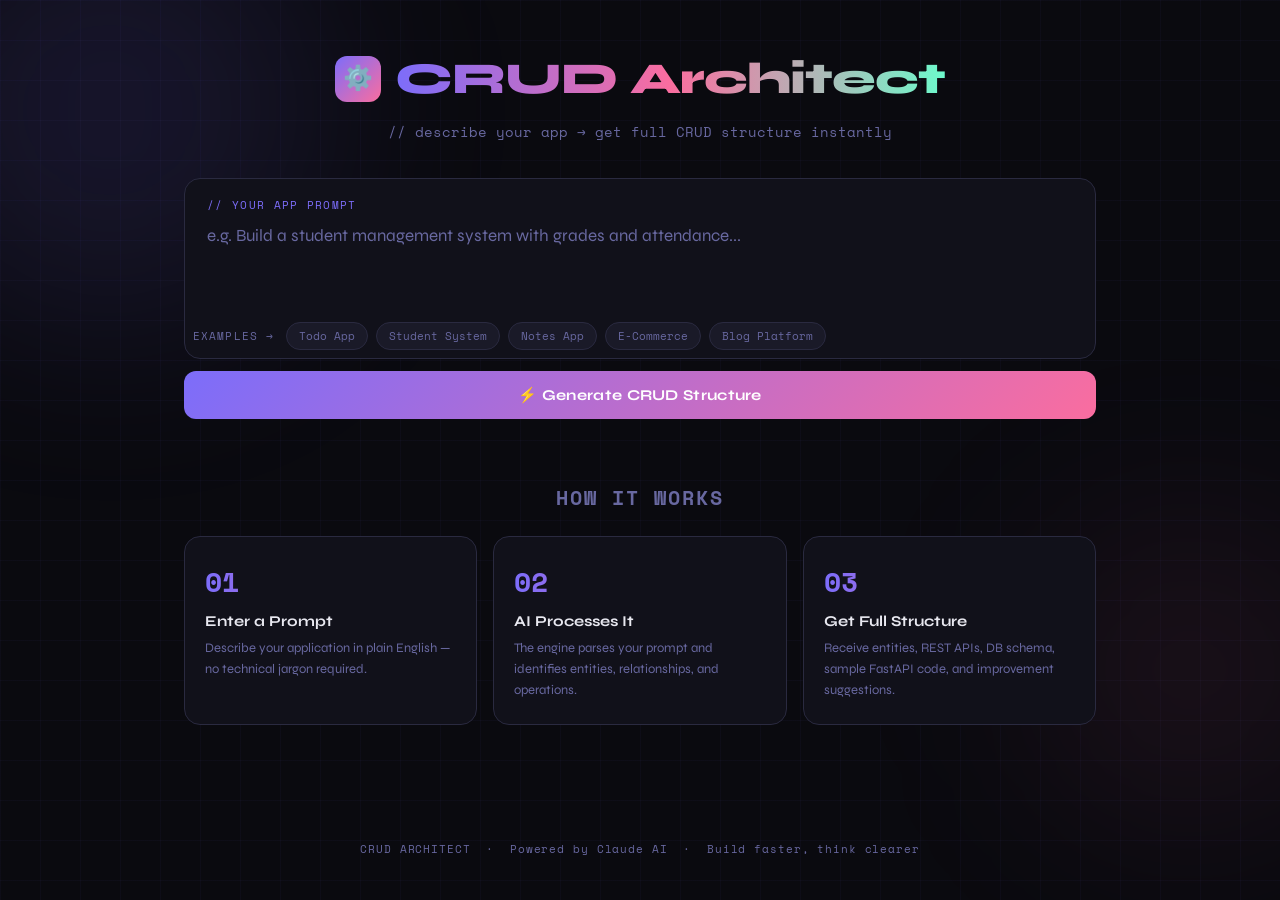
<file: frontend/index.html>
<!DOCTYPE html>
<html lang="en">
<head>
  <meta charset="UTF-8" />
  <meta name="viewport" content="width=device-width, initial-scale=1.0"/>
  <title>CRUD Architect — AI App Generator</title>
  <link rel="stylesheet" href="style.css" />
  <link href="https://fonts.googleapis.com/css2?family=Space+Mono:wght@400;700&family=Syne:wght@400;600;800&display=swap" rel="stylesheet"/>
</head>
<body>

  <div class="blob blob-1"></div>
  <div class="blob blob-2"></div>

  <div class="container">

    <header>
      <div class="logo-row">
        <div class="logo-icon">⚙️</div>
        <h1>CRUD Architect</h1>
      </div>
      <p class="tagline">// describe your app → get full CRUD structure instantly</p>
    </header>

    <section class="prompt-section">

      <div class="input-wrapper">
        <div class="input-label">// Your App Prompt</div>
        <textarea
          id="promptInput"
          rows="3"
          placeholder="e.g. Build a student management system with grades and attendance..."
        ></textarea>

        <div class="btn-row">
          <span class="examples-label">EXAMPLES →</span>
          <div class="examples">
            <button class="chip" onclick="setPrompt('Create a todo app')">Todo App</button>
            <button class="chip" onclick="setPrompt('Build a student management system')">Student System</button>
            <button class="chip" onclick="setPrompt('Create a notes app with tagging')">Notes App</button>
            <button class="chip" onclick="setPrompt('Build an e-commerce product catalog')">E-Commerce</button>
            <button class="chip" onclick="setPrompt('Create a blog platform with comments')">Blog Platform</button>
          </div>
        </div>
      </div>

      <button class="generate-btn" id="generateBtn" onclick="handleGenerate()">
        ⚡ Generate CRUD Structure
      </button>

      <div class="loading-bar" id="loadingBar"></div>
      <div class="loading-msg" id="loadingMsg">🤖 AI is architecting your application...</div>
      <div class="error-box" id="errorBox"></div>

    </section>

    <!-- HOW IT WORKS -->
    <section class="how-section">
      <h2 class="how-title">How It Works</h2>
      <div class="steps-grid">
        <div class="step-card">
          <div class="step-num">01</div>
          <div class="step-label">Enter a Prompt</div>
          <p class="step-desc">Describe your application in plain English — no technical jargon required.</p>
        </div>
        <div class="step-card">
          <div class="step-num">02</div>
          <div class="step-label">AI Processes It</div>
          <p class="step-desc">The engine parses your prompt and identifies entities, relationships, and operations.</p>
        </div>
        <div class="step-card">
          <div class="step-num">03</div>
          <div class="step-label">Get Full Structure</div>
          <p class="step-desc">Receive entities, REST APIs, DB schema, sample FastAPI code, and improvement suggestions.</p>
        </div>
      </div>
    </section>

  </div>

  <footer>
    CRUD ARCHITECT &nbsp;·&nbsp; Powered by Claude AI &nbsp;·&nbsp; Build faster, think clearer
  </footer>

  <script src="script.js"></script>

</body>
</html>
</file>
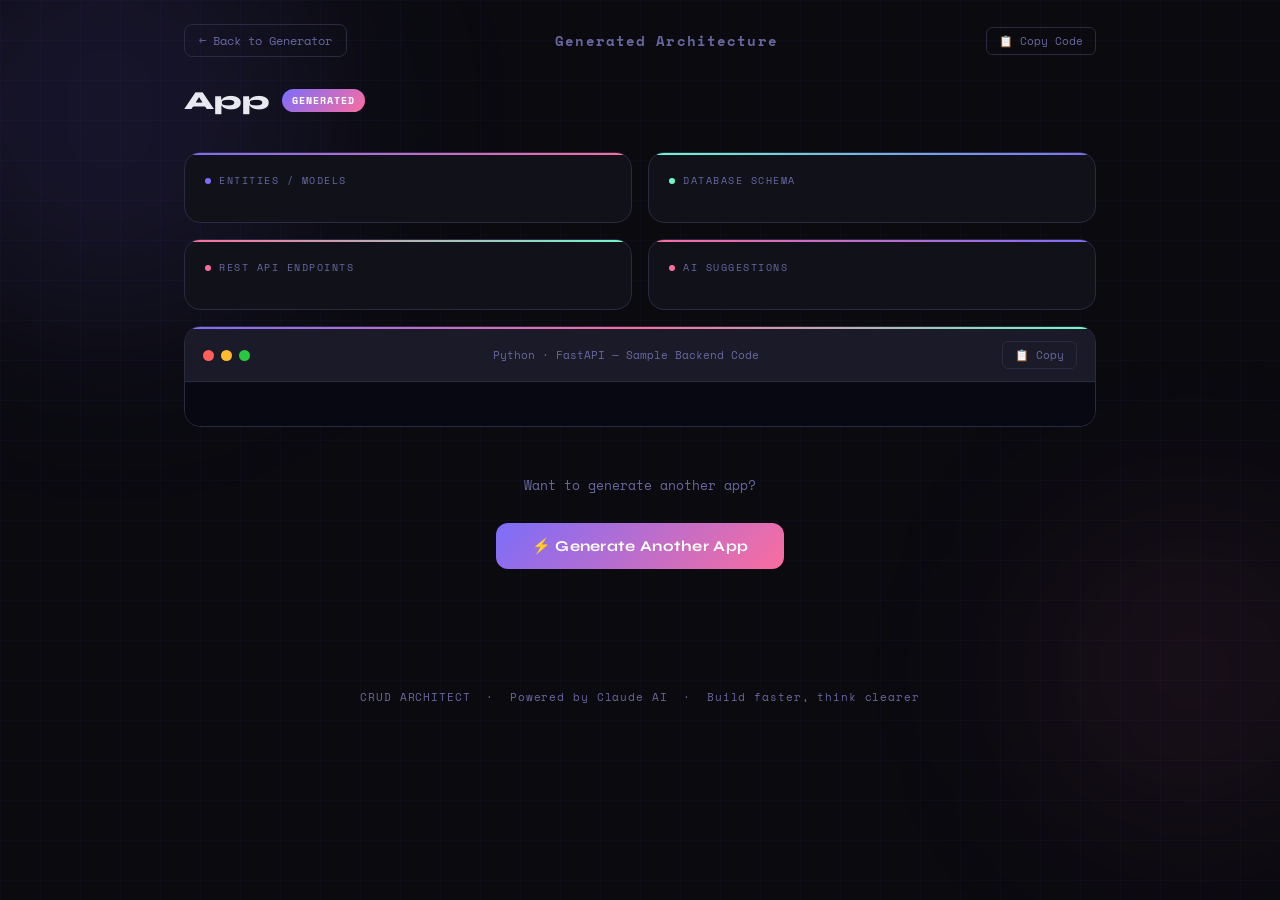
<file: frontend/result.html>
<!DOCTYPE html>
<html lang="en">
<head>
  <meta charset="UTF-8" />
  <meta name="viewport" content="width=device-width, initial-scale=1.0"/>
  <title>CRUD Architect — Generated Output</title>
  <link rel="stylesheet" href="style.css" />
  <link href="https://fonts.googleapis.com/css2?family=Space+Mono:wght@400;700&family=Syne:wght@400;600;800&display=swap" rel="stylesheet"/>
</head>
<body>

  <div class="blob blob-1"></div>
  <div class="blob blob-2"></div>

  <div class="container">

    <!-- Top nav bar -->
    <nav class="result-nav">
      <a href="index.html" class="back-btn">← Back to Generator</a>
      <div class="nav-title">Generated Architecture</div>
      <button class="copy-btn" id="copyAllBtn" onclick="copyAllCode()">📋 Copy Code</button>
    </nav>

    <!-- App name + stats -->
    <div class="output-header">
      <div class="output-title">
        <span id="appName">App</span>
        <span class="app-badge" id="appBadge">GENERATED</span>
      </div>
      <p class="output-prompt" id="outputPrompt"></p>
    </div>

    <div class="stats-row" id="statsRow"></div>

    <!-- Cards grid -->
    <div class="cards-grid">

      <!-- Entities -->
      <div class="card entities">
        <div class="card-label"><span class="dot"></span>Entities / Models</div>
        <div id="entitiesOut"></div>
      </div>

      <!-- DB Schema -->
      <div class="card database">
        <div class="card-label"><span class="dot"></span>Database Schema</div>
        <div class="db-schema" id="dbOut"></div>
      </div>

      <!-- API Endpoints -->
      <div class="card apis">
        <div class="card-label"><span class="dot"></span>REST API Endpoints</div>
        <div id="apisOut"></div>
      </div>

      <!-- AI Suggestions -->
      <div class="card suggestions">
        <div class="card-label"><span class="dot"></span>AI Suggestions</div>
        <div id="suggestionsOut"></div>
      </div>

    </div>

    <!-- Sample Code -->
    <div class="code-card">
      <div class="code-header">
        <div class="code-dots">
          <div class="code-dot"></div>
          <div class="code-dot"></div>
          <div class="code-dot"></div>
        </div>
        <span class="code-lang">Python · FastAPI — Sample Backend Code</span>
        <button class="copy-btn" id="copyBtn" onclick="copyCode()">📋 Copy</button>
      </div>
      <pre id="codeOut"></pre>
    </div>

    <!-- New prompt CTA -->
    <div class="cta-row">
      <p class="cta-text">Want to generate another app?</p>
      <a href="index.html" class="generate-btn" style="display:inline-block;text-align:center;text-decoration:none;width:auto;padding:14px 36px;">
        ⚡ Generate Another App
      </a>
    </div>

  </div>

  <footer>
    CRUD ARCHITECT &nbsp;·&nbsp; Powered by Claude AI &nbsp;·&nbsp; Build faster, think clearer
  </footer>

  <script src="script.js"></script>
  <script>
    // Load result data from sessionStorage on page load
    window.addEventListener('DOMContentLoaded', loadResult);
  </script>

</body>
</html>
</file>
<file: frontend/style.css>
/* ============================================================
   CRUD ARCHITECT — style.css
   Shared styles for index.html and result.html
   ============================================================ */

/* ── Variables ─────────────────────────────────────────────── */
:root {
  --bg:       #0a0a0f;
  --surface:  #11111a;
  --surface2: #1a1a28;
  --border:   #2a2a40;
  --accent:   #7c6dfa;
  --accent2:  #fa6d9f;
  --accent3:  #6dfacc;
  --text:     #e8e8f0;
  --muted:    #6868a0;
  --code-bg:  #080812;

  --font-display: 'Syne', sans-serif;
  --font-mono:    'Space Mono', monospace;

  --radius-sm:  8px;
  --radius-md: 12px;
  --radius-lg: 16px;
}

/* ── Reset ─────────────────────────────────────────────────── */
*, *::before, *::after {
  box-sizing: border-box;
  margin: 0;
  padding: 0;
}

html { scroll-behavior: smooth; }

body {
  background: var(--bg);
  color: var(--text);
  font-family: var(--font-display);
  min-height: 100vh;
  overflow-x: hidden;
}

/* ── Animated grid background ──────────────────────────────── */
body::before {
  content: '';
  position: fixed;
  inset: 0;
  background-image:
    linear-gradient(rgba(124,109,250,0.04) 1px, transparent 1px),
    linear-gradient(90deg, rgba(124,109,250,0.04) 1px, transparent 1px);
  background-size: 40px 40px;
  pointer-events: none;
  z-index: 0;
}

/* ── Glow blobs ────────────────────────────────────────────── */
.blob {
  position: fixed;
  border-radius: 50%;
  filter: blur(100px);
  pointer-events: none;
  z-index: 0;
  animation: blobFloat 8s ease-in-out infinite alternate;
}
.blob-1 {
  width: 420px; height: 420px;
  background: rgba(124,109,250,0.12);
  top: -100px; left: -100px;
}
.blob-2 {
  width: 300px; height: 300px;
  background: rgba(250,109,159,0.08);
  bottom: 80px; right: -60px;
  animation-delay: -4s;
}

@keyframes blobFloat {
  from { transform: translate(0, 0) scale(1); }
  to   { transform: translate(20px, 30px) scale(1.05); }
}

/* ── Layout ────────────────────────────────────────────────── */
.container {
  position: relative;
  z-index: 1;
  max-width: 960px;
  margin: 0 auto;
  padding: 0 24px 80px;
}

/* ── Header ────────────────────────────────────────────────── */
header {
  padding: 52px 0 36px;
  text-align: center;
  animation: fadeDown 0.7s ease both;
}

.logo-row {
  display: flex;
  align-items: center;
  justify-content: center;
  gap: 14px;
  margin-bottom: 16px;
}

.logo-icon {
  width: 46px; height: 46px;
  background: linear-gradient(135deg, var(--accent), var(--accent2));
  border-radius: 12px;
  display: flex;
  align-items: center;
  justify-content: center;
  font-size: 24px;
  flex-shrink: 0;
}

h1 {
  font-size: clamp(28px, 5vw, 44px);
  font-weight: 800;
  background: linear-gradient(90deg, var(--accent), var(--accent2), var(--accent3));
  -webkit-background-clip: text;
  -webkit-text-fill-color: transparent;
  background-clip: text;
  letter-spacing: -1px;
}

.tagline {
  color: var(--muted);
  font-size: 14px;
  font-family: var(--font-mono);
  margin-top: 8px;
}

/* ── Prompt section ────────────────────────────────────────── */
.prompt-section {
  animation: fadeUp 0.7s ease 0.15s both;
}

.input-wrapper {
  background: var(--surface);
  border: 1px solid var(--border);
  border-radius: var(--radius-lg);
  padding: 4px;
  transition: border-color 0.3s, box-shadow 0.3s;
}

.input-wrapper:focus-within {
  border-color: var(--accent);
  box-shadow: 0 0 0 3px rgba(124,109,250,0.12);
}

.input-label {
  font-family: var(--font-mono);
  font-size: 11px;
  color: var(--accent);
  letter-spacing: 0.12em;
  text-transform: uppercase;
  padding: 14px 18px 0;
}

textarea {
  width: 100%;
  background: transparent;
  border: none;
  outline: none;
  color: var(--text);
  font-family: var(--font-display);
  font-size: 17px;
  font-weight: 600;
  padding: 10px 18px 16px;
  resize: none;
  line-height: 1.55;
  min-height: 88px;
}

textarea::placeholder {
  color: var(--muted);
  font-weight: 400;
}

.btn-row {
  display: flex;
  align-items: center;
  gap: 12px;
  padding: 0 4px 4px;
  flex-wrap: wrap;
}

.examples-label {
  font-family: var(--font-mono);
  font-size: 11px;
  color: var(--muted);
  letter-spacing: 0.1em;
  flex-shrink: 0;
}

.examples {
  display: flex;
  gap: 8px;
  flex-wrap: wrap;
  flex: 1;
}

/* ── Chips ─────────────────────────────────────────────────── */
.chip {
  background: var(--surface2);
  border: 1px solid var(--border);
  color: var(--muted);
  font-family: var(--font-mono);
  font-size: 11px;
  padding: 5px 12px;
  border-radius: 20px;
  cursor: pointer;
  transition: all 0.2s;
  white-space: nowrap;
}

.chip:hover {
  border-color: var(--accent);
  color: var(--accent);
  background: rgba(124,109,250,0.1);
}

/* ── Generate button ───────────────────────────────────────── */
.generate-btn {
  background: linear-gradient(135deg, var(--accent), var(--accent2));
  border: none;
  color: #fff;
  font-family: var(--font-display);
  font-size: 15px;
  font-weight: 700;
  padding: 15px 28px;
  border-radius: var(--radius-md);
  cursor: pointer;
  transition: opacity 0.2s, transform 0.2s;
  width: 100%;
  margin-top: 12px;
  letter-spacing: 0.02em;
  position: relative;
  overflow: hidden;
}

.generate-btn::after {
  content: '';
  position: absolute;
  inset: 0;
  background: linear-gradient(135deg, transparent, rgba(255,255,255,0.1), transparent);
  transform: translateX(-100%);
  transition: transform 0.5s;
}

.generate-btn:hover::after { transform: translateX(100%); }
.generate-btn:hover        { opacity: 0.92; transform: translateY(-1px); }
.generate-btn:active       { transform: translateY(0); }
.generate-btn:disabled     { opacity: 0.5; cursor: not-allowed; transform: none; }

/* ── Loading ───────────────────────────────────────────────── */
.loading-bar {
  height: 3px;
  background: var(--border);
  border-radius: 3px;
  margin: 20px 0 4px;
  overflow: hidden;
  display: none;
}
.loading-bar.active { display: block; }
.loading-bar::after {
  content: '';
  display: block;
  height: 100%;
  width: 40%;
  background: linear-gradient(90deg, var(--accent), var(--accent2), var(--accent3));
  border-radius: 3px;
  animation: loadSlide 1.2s ease-in-out infinite;
}

@keyframes loadSlide {
  0%   { transform: translateX(-200%); }
  100% { transform: translateX(350%); }
}

.loading-msg {
  font-family: var(--font-mono);
  font-size: 12px;
  color: var(--muted);
  text-align: center;
  display: none;
  margin-bottom: 12px;
  animation: blink 1.5s ease infinite;
}
.loading-msg.active { display: block; }

@keyframes blink {
  0%, 100% { opacity: 0.4; }
  50%       { opacity: 1; }
}

/* ── Error box ─────────────────────────────────────────────── */
.error-box {
  background: rgba(250,109,109,0.08);
  border: 1px solid rgba(250,109,109,0.3);
  color: #fa9090;
  font-family: var(--font-mono);
  font-size: 13px;
  padding: 14px 18px;
  border-radius: var(--radius-md);
  margin-top: 14px;
  display: none;
}
.error-box.visible { display: block; }

/* ── How It Works section ──────────────────────────────────── */
.how-section {
  margin-top: 64px;
  animation: fadeUp 0.7s ease 0.3s both;
}

.how-title {
  font-size: 20px;
  font-weight: 800;
  color: var(--muted);
  font-family: var(--font-mono);
  letter-spacing: 0.1em;
  text-transform: uppercase;
  margin-bottom: 24px;
  text-align: center;
}

.steps-grid {
  display: grid;
  grid-template-columns: repeat(3, 1fr);
  gap: 16px;
}

@media (max-width: 620px) {
  .steps-grid { grid-template-columns: 1fr; }
}

.step-card {
  background: var(--surface);
  border: 1px solid var(--border);
  border-radius: var(--radius-lg);
  padding: 24px 20px;
  transition: border-color 0.3s;
}
.step-card:hover { border-color: rgba(124,109,250,0.4); }

.step-num {
  font-family: var(--font-mono);
  font-size: 28px;
  font-weight: 700;
  background: linear-gradient(90deg, var(--accent), var(--accent2));
  -webkit-background-clip: text;
  -webkit-text-fill-color: transparent;
  background-clip: text;
  margin-bottom: 10px;
}

.step-label {
  font-size: 15px;
  font-weight: 700;
  color: var(--text);
  margin-bottom: 8px;
}

.step-desc {
  font-size: 13px;
  color: var(--muted);
  line-height: 1.6;
}

/* ── Result page: top nav ──────────────────────────────────── */
.result-nav {
  display: flex;
  align-items: center;
  justify-content: space-between;
  padding: 24px 0 0;
  gap: 12px;
  flex-wrap: wrap;
  animation: fadeDown 0.6s ease both;
}

.back-btn {
  font-family: var(--font-mono);
  font-size: 12px;
  color: var(--muted);
  text-decoration: none;
  border: 1px solid var(--border);
  padding: 7px 14px;
  border-radius: var(--radius-sm);
  transition: all 0.2s;
}
.back-btn:hover { border-color: var(--accent); color: var(--accent); }

.nav-title {
  font-size: 14px;
  font-weight: 700;
  color: var(--muted);
  font-family: var(--font-mono);
  letter-spacing: 0.08em;
}

/* ── Output header ─────────────────────────────────────────── */
.output-header {
  margin: 28px 0 16px;
  animation: fadeUp 0.6s ease 0.1s both;
}

.output-title {
  font-size: 26px;
  font-weight: 800;
  display: flex;
  align-items: center;
  gap: 12px;
  flex-wrap: wrap;
  margin-bottom: 8px;
}

.app-badge {
  background: linear-gradient(135deg, var(--accent), var(--accent2));
  color: #fff;
  font-size: 10px;
  font-family: var(--font-mono);
  padding: 4px 10px;
  border-radius: 20px;
  letter-spacing: 0.1em;
  vertical-align: middle;
}

.output-prompt {
  font-family: var(--font-mono);
  font-size: 12px;
  color: var(--muted);
  margin-top: 4px;
}

/* ── Stats row ─────────────────────────────────────────────── */
.stats-row {
  display: flex;
  gap: 10px;
  flex-wrap: wrap;
  margin-bottom: 20px;
  animation: fadeUp 0.6s ease 0.15s both;
}

.stat-pill {
  background: var(--surface2);
  border: 1px solid var(--border);
  border-radius: var(--radius-sm);
  padding: 7px 14px;
  font-family: var(--font-mono);
  font-size: 12px;
  color: var(--muted);
  display: flex;
  align-items: center;
  gap: 7px;
}

.stat-pill b {
  color: var(--text);
  font-size: 15px;
}

/* ── Cards grid ────────────────────────────────────────────── */
.cards-grid {
  display: grid;
  grid-template-columns: 1fr 1fr;
  gap: 16px;
  margin-bottom: 16px;
  animation: fadeUp 0.6s ease 0.2s both;
}

@media (max-width: 620px) {
  .cards-grid { grid-template-columns: 1fr; }
}

.card {
  background: var(--surface);
  border: 1px solid var(--border);
  border-radius: var(--radius-lg);
  padding: 20px;
  position: relative;
  overflow: hidden;
  transition: border-color 0.3s;
}

.card:hover { border-color: rgba(124,109,250,0.35); }

/* Coloured top stripe per card */
.card::before {
  content: '';
  position: absolute;
  top: 0; left: 0; right: 0;
  height: 2px;
}
.card.entities::before    { background: linear-gradient(90deg, var(--accent), var(--accent2)); }
.card.apis::before        { background: linear-gradient(90deg, var(--accent2), var(--accent3)); }
.card.database::before    { background: linear-gradient(90deg, var(--accent3), var(--accent)); }
.card.suggestions::before { background: linear-gradient(90deg, var(--accent2), var(--accent)); }

.card-label {
  font-family: var(--font-mono);
  font-size: 10px;
  letter-spacing: 0.15em;
  text-transform: uppercase;
  color: var(--muted);
  margin-bottom: 14px;
  display: flex;
  align-items: center;
  gap: 8px;
}

/* Coloured dot per card type */
.dot {
  width: 6px; height: 6px;
  border-radius: 50%;
  flex-shrink: 0;
}
.entities .dot    { background: var(--accent); }
.apis .dot        { background: var(--accent2); }
.database .dot    { background: var(--accent3); }
.suggestions .dot { background: var(--accent2); }

/* ── Entity tags ───────────────────────────────────────────── */
.entity-tag {
  display: inline-flex;
  align-items: center;
  gap: 6px;
  background: rgba(124,109,250,0.12);
  border: 1px solid rgba(124,109,250,0.3);
  color: var(--accent);
  font-family: var(--font-mono);
  font-size: 12px;
  padding: 5px 12px;
  border-radius: var(--radius-sm);
  margin: 3px;
}

/* ── API rows ──────────────────────────────────────────────── */
.api-row {
  display: flex;
  align-items: center;
  gap: 8px;
  margin-bottom: 8px;
  font-family: var(--font-mono);
  font-size: 11px;
  flex-wrap: wrap;
}

.method {
  font-size: 9px;
  font-weight: 700;
  padding: 3px 6px;
  border-radius: 5px;
  letter-spacing: 0.05em;
  flex-shrink: 0;
  min-width: 54px;
  text-align: center;
}
.GET    { background: rgba(109,250,204,0.15); color: var(--accent3); }
.POST   { background: rgba(124,109,250,0.15); color: var(--accent); }
.PUT    { background: rgba(250,200,100,0.15); color: #fac864; }
.DELETE { background: rgba(250,109,109,0.15); color: #fa6d6d; }
.PATCH  { background: rgba(250,160,100,0.15); color: #faa064; }

.api-path { color: var(--text); }
.api-desc { color: var(--muted); font-size: 9px; margin-left: auto; }

/* ── Database schema ───────────────────────────────────────── */
.db-schema {
  font-family: var(--font-mono);
  font-size: 11px;
  line-height: 1.9;
}

.db-line    { margin-bottom: 8px; }
.db-table   { color: #fac864; font-weight: 700; display: block; }
.db-fields  { color: var(--accent3); font-size: 10px; }

/* ── Suggestions ───────────────────────────────────────────── */
.sug-item {
  display: flex;
  align-items: flex-start;
  gap: 10px;
  margin-bottom: 10px;
  font-size: 13px;
  color: var(--text);
  opacity: 0.85;
  line-height: 1.55;
}

.sug-arrow {
  color: var(--accent2);
  flex-shrink: 0;
  margin-top: 2px;
}

/* ── Code card ─────────────────────────────────────────────── */
.code-card {
  background: var(--surface);
  border: 1px solid var(--border);
  border-radius: var(--radius-lg);
  overflow: hidden;
  animation: fadeUp 0.6s ease 0.25s both;
}

.code-card::before {
  content: '';
  display: block;
  height: 2px;
  background: linear-gradient(90deg, var(--accent), var(--accent2), var(--accent3));
}

.code-header {
  display: flex;
  align-items: center;
  justify-content: space-between;
  padding: 12px 18px;
  border-bottom: 1px solid var(--border);
  background: var(--surface2);
}

.code-dots { display: flex; gap: 7px; }
.code-dot  { width: 11px; height: 11px; border-radius: 50%; }
.code-dot:nth-child(1) { background: #ff5f57; }
.code-dot:nth-child(2) { background: #febc2e; }
.code-dot:nth-child(3) { background: #28c840; }

.code-lang {
  font-family: var(--font-mono);
  font-size: 11px;
  color: var(--muted);
}

.copy-btn {
  background: transparent;
  border: 1px solid var(--border);
  color: var(--muted);
  font-family: var(--font-mono);
  font-size: 11px;
  padding: 5px 12px;
  border-radius: 6px;
  cursor: pointer;
  transition: all 0.2s;
}
.copy-btn:hover { border-color: var(--accent3); color: var(--accent3); }

pre {
  padding: 22px;
  overflow-x: auto;
  font-family: var(--font-mono);
  font-size: 12px;
  line-height: 1.9;
  color: var(--text);
  background: var(--code-bg);
  white-space: pre;
  tab-size: 4;
}

/* ── Syntax highlighting ───────────────────────────────────── */
.kw  { color: #fa6d9f; }
.dec { color: #fac864; }
.str { color: #6dfacc; }
.cm  { color: #6868a0; font-style: italic; }
.num { color: #fa9a6d; }

/* ── CTA row on result page ────────────────────────────────── */
.cta-row {
  text-align: center;
  margin-top: 48px;
  animation: fadeUp 0.6s ease 0.3s both;
}

.cta-text {
  font-family: var(--font-mono);
  font-size: 13px;
  color: var(--muted);
  margin-bottom: 16px;
}

/* ── Footer ────────────────────────────────────────────────── */
footer {
  text-align: center;
  padding: 36px 0 28px;
  color: var(--muted);
  font-family: var(--font-mono);
  font-size: 11px;
  letter-spacing: 0.08em;
  position: relative;
  z-index: 1;
}

/* ── Divider ───────────────────────────────────────────────── */
.divider {
  border: none;
  border-top: 1px solid var(--border);
  margin: 32px 0;
}

/* ── Animations ────────────────────────────────────────────── */
@keyframes fadeDown {
  from { opacity: 0; transform: translateY(-20px); }
  to   { opacity: 1; transform: translateY(0); }
}

@keyframes fadeUp {
  from { opacity: 0; transform: translateY(20px); }
  to   { opacity: 1; transform: translateY(0); }
}
</file>
